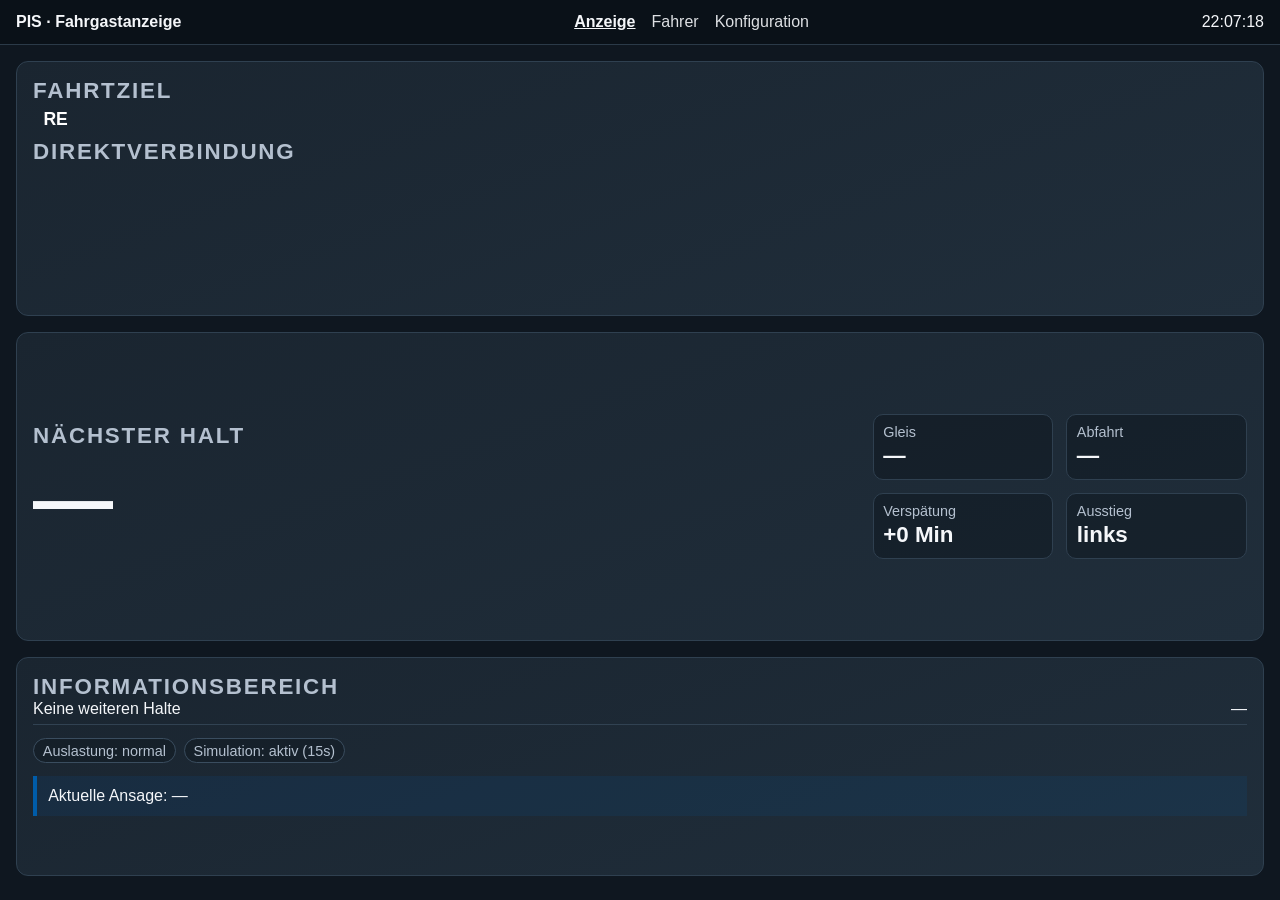
<file: index.html>
<!doctype html>
<html lang="de">
<head>
  <meta charset="utf-8" />
  <meta name="viewport" content="width=device-width,initial-scale=1" />
  <title>DB‑orientiertes PIS</title>
  <link rel="stylesheet" href="style.css" />
</head>
<body>
  <nav class="top-nav">
    <strong id="appTitle">PIS · Fahrgastanzeige</strong>
    <div class="nav-links">
      <a href="/" data-view-link="display">Anzeige</a>
      <a href="/?driver" data-view-link="driver">Fahrer</a>
      <a href="/?config" data-view-link="config">Konfiguration</a>
    </div>
    <div id="clock"></div>
  </nav>

  <main id="displayView" class="screen app-view">
    <section class="panel destination-panel">
      <div class="kicker">Fahrtziel</div>
      <div id="linePill" class="line-pill">—</div>
      <h1 id="destination">Keine aktive Route</h1>
      <div id="viaStops" class="kicker"></div>
    </section>

    <section class="panel next-stop-panel">
      <div>
        <div class="kicker">Nächster Halt</div>
        <div id="nextStop" class="next-stop">—</div>
      </div>
      <div class="status-grid">
        <div class="status-item">
          <div class="label">Gleis</div>
          <div id="platform" class="value">—</div>
        </div>
        <div class="status-item">
          <div class="label">Abfahrt</div>
          <div id="plannedTime" class="value">—</div>
        </div>
        <div class="status-item">
          <div class="label">Verspätung</div>
          <div id="delay" class="value">+0 Min</div>
        </div>
        <div class="status-item">
          <div class="label">Ausstieg</div>
          <div id="doorSide" class="value">—</div>
        </div>
      </div>
    </section>

    <section class="panel">
      <div class="kicker">Informationsbereich</div>
      <ul id="upcomingStops" class="info-list"></ul>
      <div class="info-chip-row">
        <span id="occupancyChip" class="pill-muted">Auslastung: unbekannt</span>
        <span id="simChip" class="pill-muted">Simulation: aktiv</span>
      </div>
      <div id="serviceNotice" class="announcement is-hidden">Servicehinweis: —</div>
      <div id="activeAnnouncement" class="announcement">Aktuelle Ansage: —</div>
    </section>
  </main>

  <main id="driverView" class="control-layout app-view is-hidden">
    <section class="card">
      <div class="field">
        <label for="routeSelect">Route wählen</label>
        <select id="routeSelect"></select>
      </div>
      <div class="button-row">
        <button id="prevStop">Zurück</button>
        <button id="nextStopBtn">Nächster</button>
        <button id="setStop">Setzen</button>
      </div>
      <div class="field compact-field">
        <label for="jumpStopSelect">Direkt zu Halt springen</label>
        <div class="inline-field">
          <select id="jumpStopSelect"></select>
          <button id="jumpToStop">Übernehmen</button>
        </div>
      </div>
      <p id="activeStopText"></p>
      <div id="driverStops" class="stop-list"></div>
    </section>

    <section class="card">
      <div class="kicker">Verspätung</div>
      <div class="button-row">
        <button data-delay="1">+1 Min</button>
        <button data-delay="5">+5 Min</button>
        <button id="resetDelay">Reset</button>
      </div>
      <div class="field compact-field">
        <label for="delayDirectInput">Verspätung direkt setzen (Minuten)</label>
        <div class="inline-field">
          <input id="delayDirectInput" type="number" min="0" step="1" value="0" />
          <button id="applyDelayDirect">Setzen</button>
        </div>
      </div>
      <p id="delayInfo"></p>
    </section>

    <section class="card">
      <div class="kicker">Betriebseinstellungen</div>
      <div class="grid-2">
        <div class="field">
          <label for="occupancySelect">Auslastung</label>
          <select id="occupancySelect">
            <option value="low">niedrig</option>
            <option value="normal">normal</option>
            <option value="high">hoch</option>
            <option value="very-high">sehr hoch</option>
          </select>
        </div>
        <div class="field">
          <label for="simInterval">Simulationsintervall (Sek.)</label>
          <input id="simInterval" type="number" min="5" step="1" value="15" />
        </div>
      </div>
      <div class="field">
        <label for="serviceNoticeInput">Servicehinweis</label>
        <textarea id="serviceNoticeInput" rows="3" placeholder="z. B. Bistro außer Betrieb"></textarea>
      </div>
      <div class="inline-checkbox">
        <input id="simEnabled" type="checkbox" checked />
        <label for="simEnabled">Automatische Halt-Simulation aktiv</label>
      </div>
      <div class="button-row">
        <button id="applyOpsSettings">Einstellungen speichern</button>
        <button id="clearServiceNotice">Hinweis löschen</button>
        <button id="resetRuntimeState">Runtime zurücksetzen</button>
      </div>
    </section>

    <section class="card">
      <div class="field">
        <label for="templateSelect">Ansage‑Template</label>
        <select id="templateSelect"></select>
      </div>
      <div class="field">
        <label>Vorschau</label>
        <textarea id="announcementPreview" rows="4" readonly></textarea>
      </div>
      <button id="triggerAnnouncement">Ansage auslösen</button>
    </section>
  </main>

  <main id="configView" class="control-layout app-view is-hidden">
    <section class="card">
      <div class="kicker">Linien</div>
      <div class="grid-2">
        <div class="field"><label>ID</label><input id="lineId" /></div>
        <div class="field"><label>Name</label><input id="lineName" /></div>
        <div class="field"><label>Produkt</label><input id="lineProduct" placeholder="RE, RB, ICE ..." /></div>
        <div class="field"><label>Farbe</label><input id="lineColor" type="color" value="#005ca9" /></div>
      </div>
      <button id="addLine">Linie hinzufügen</button>
    </section>

    <section class="card">
      <div class="kicker">Routen & Halte</div>
      <div class="grid-2">
        <div class="field"><label>Route‑ID</label><input id="routeId" /></div>
        <div class="field"><label>Route‑Name</label><input id="routeName" /></div>
        <div class="field"><label>Linie</label><select id="routeLine"></select></div>
      </div>
      <div class="grid-2">
        <div class="field"><label>Halte‑ID</label><input id="stopId" /></div>
        <div class="field"><label>Name</label><input id="stopName" /></div>
        <div class="field"><label>Gleis</label><input id="stopPlatform" /></div>
        <div class="field"><label>Planzeit (HH:MM)</label><input id="stopTime" /></div>
        <div class="field"><label>Türseite</label>
          <select id="stopDoor">
            <option value="left">left</option>
            <option value="right">right</option>
            <option value="both">both</option>
          </select>
        </div>
      </div>
      <div class="button-row">
        <button id="addStop">Stopp zur Route</button>
        <button id="saveRoute">Route speichern</button>
      </div>
      <pre id="routePreview"></pre>
    </section>

    <section class="card">
      <div class="kicker">Ansagen</div>
      <div class="grid-2">
        <div class="field"><label>Snippet‑ID</label><input id="snippetId" /></div>
        <div class="field"><label>Text</label><input id="snippetText" /></div>
      </div>
      <button id="addSnippet">Snippet hinzufügen</button>
      <div class="grid-2">
        <div class="field"><label>Template‑ID</label><input id="templateId" /></div>
        <div class="field"><label>Name</label><input id="templateName" value="Nächster Halt" /></div>
      </div>
      <div class="field">
        <label>Token‑Sequenz (ein Token pro Zeile: snippet:&lt;id&gt;, text:&lt;wert&gt;, placeholder:&lt;name&gt;)</label>
        <textarea id="templateTokens" rows="5"></textarea>
      </div>
      <button id="saveTemplate">Template speichern</button>
    </section>

    <section class="card">
      <div class="button-row">
        <button id="saveConfig">In localStorage speichern</button>
        <button id="exportConfig">JSON exportieren</button>
        <label style="display:inline-flex;align-items:center;gap:.4rem;cursor:pointer;">
          JSON importieren
          <input type="file" id="importConfig" accept="application/json" style="display:none" />
        </label>
      </div>
      <textarea id="configRaw" rows="12"></textarea>
    </section>
  </main>

  <script src="main.js"></script>
  <script src="driver.js"></script>
  <script src="config-editor.js"></script>
</body>
</html>
</file>
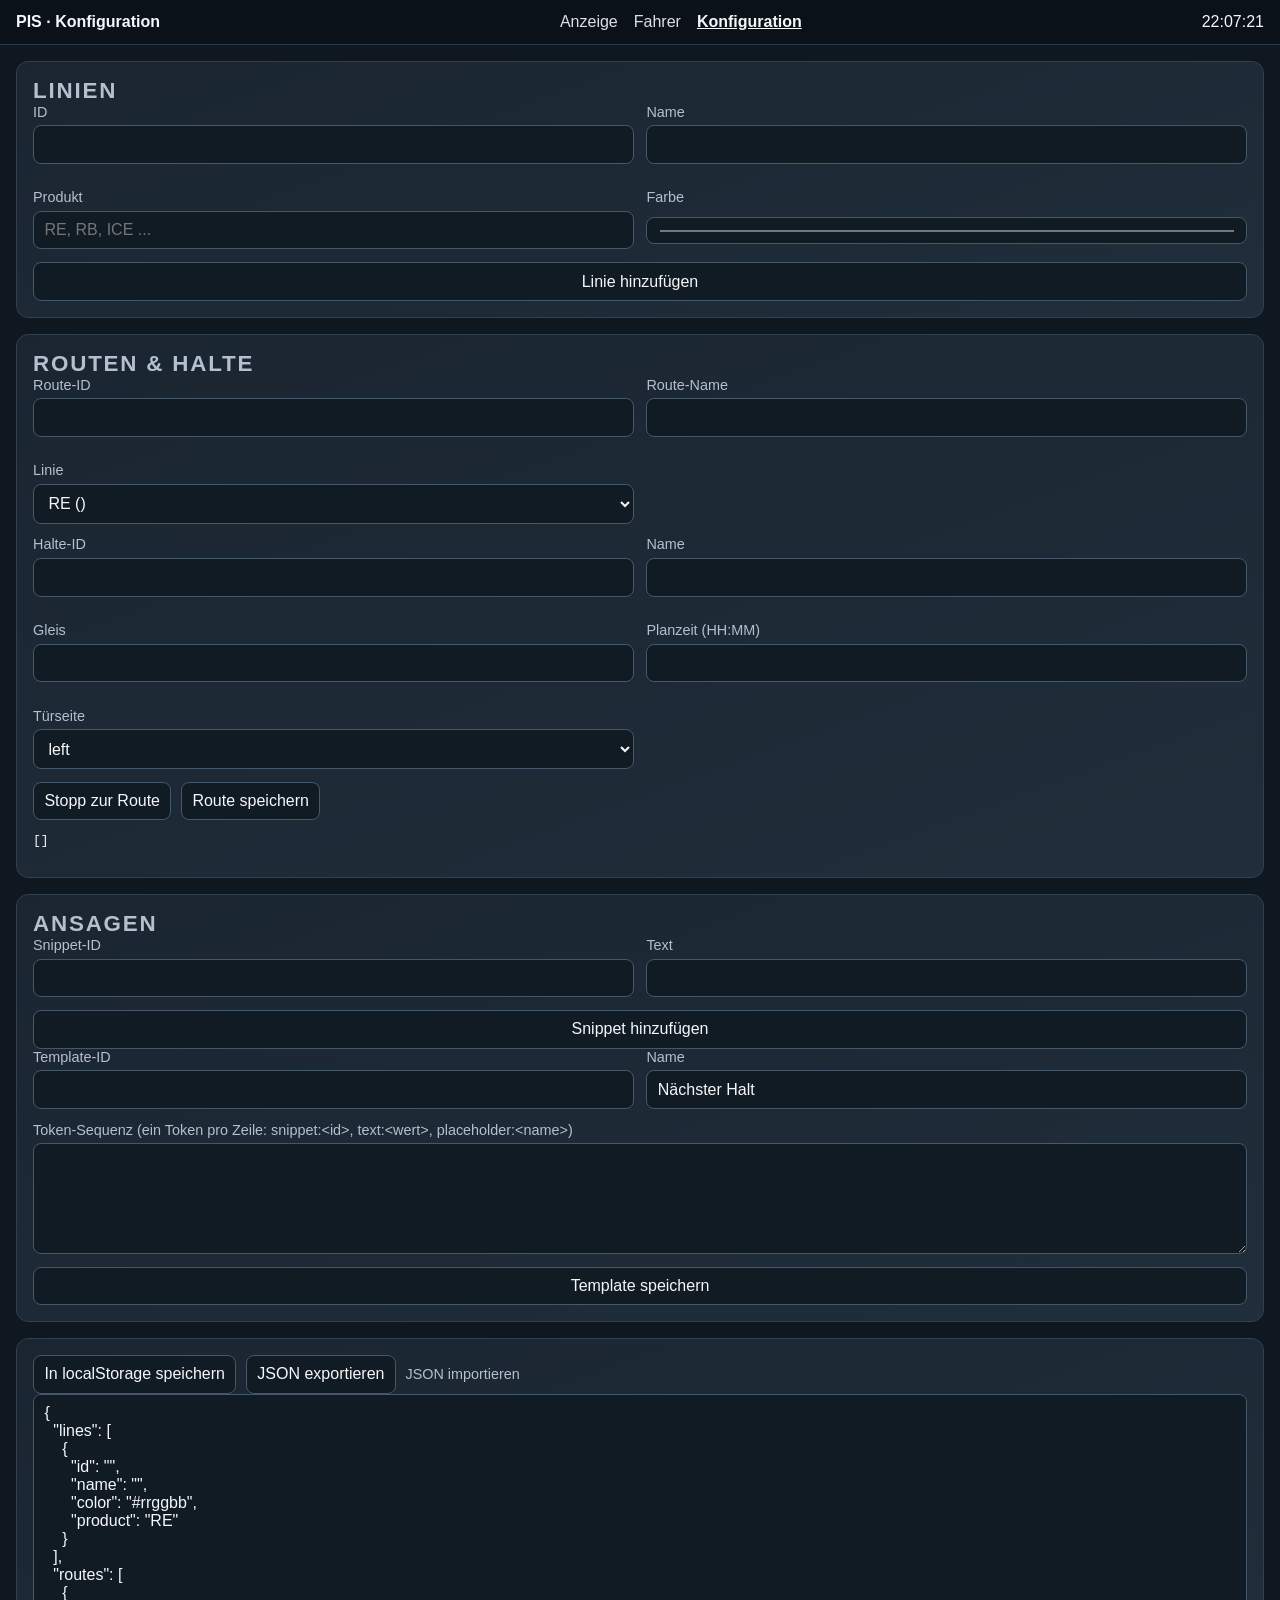
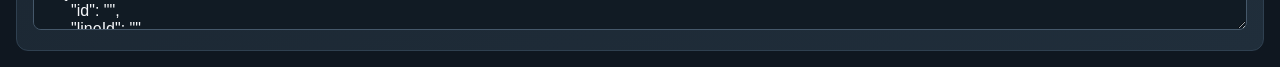
<file: config.html>
<!doctype html>
<html lang="de">
<head>
  <meta charset="utf-8" />
  <meta http-equiv="refresh" content="0; url=/?config" />
  <title>Weiterleitung…</title>
</head>
<body>
  <script>window.location.replace('/?config');</script>
</body>
</html>
</file>
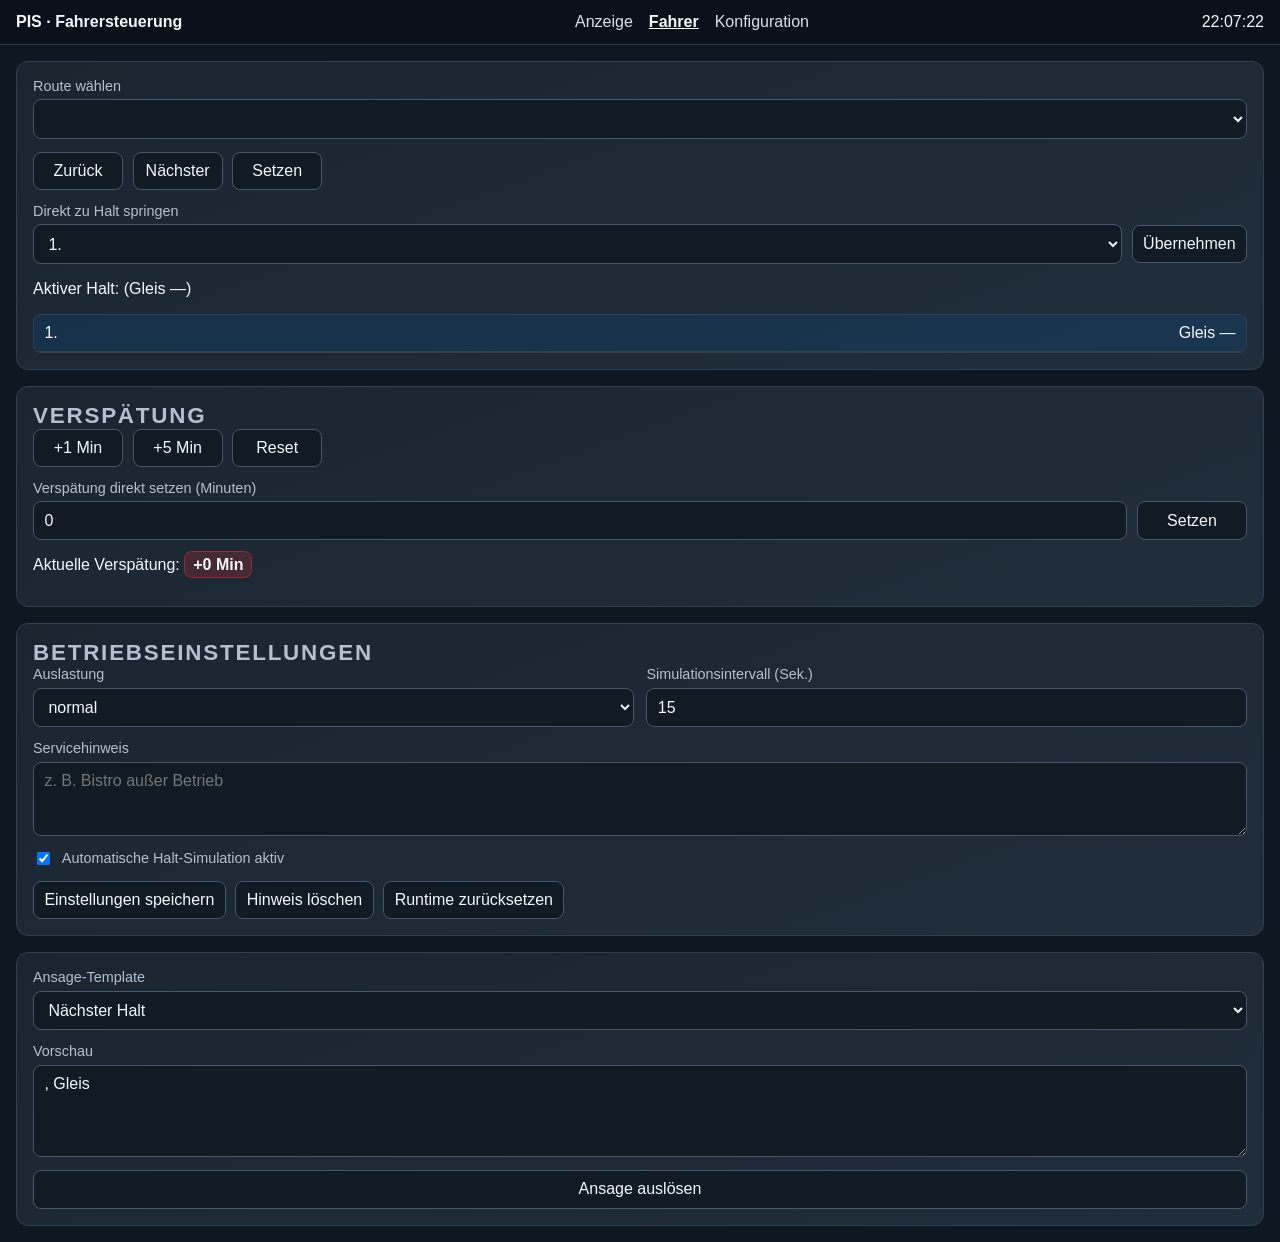
<file: driver.html>
<!doctype html>
<html lang="de">
<head>
  <meta charset="utf-8" />
  <meta http-equiv="refresh" content="0; url=/?driver" />
  <title>Weiterleitung…</title>
</head>
<body>
  <script>window.location.replace('/?driver');</script>
</body>
</html>
</file>
<file: style.css>
:root {
  --db-bg: #0f1720;
  --db-panel: #1a2530;
  --db-panel-2: #202e3b;
  --db-text: #f5f7fa;
  --db-muted: #b4c0cf;
  --db-danger: #d72e2e;
  --db-accent: #005ca9;
  --db-ice: #ec0016;
  --radius: 12px;
}

* { box-sizing: border-box; }
body {
  margin: 0;
  font-family: "Arial", "Helvetica Neue", sans-serif;
  background: var(--db-bg);
  color: var(--db-text);
}

a { color: var(--db-text); text-decoration: none; }

.top-nav {
  display: flex;
  justify-content: space-between;
  align-items: center;
  gap: 1rem;
  padding: 0.8rem 1rem;
  background: #0a1118;
  border-bottom: 1px solid #2b3a48;
}

.nav-links { display: flex; gap: 1rem; }
.nav-links a { opacity: 0.9; }
.nav-links a:hover { opacity: 1; text-decoration: underline; }

.screen {
  min-height: calc(100vh - 53px);
  padding: 1rem;
  display: grid;
  grid-template-rows: 1.4fr 1.7fr 1.2fr;
  gap: 1rem;
}

.panel {
  background: linear-gradient(160deg, var(--db-panel), var(--db-panel-2));
  border: 1px solid #2f4050;
  border-radius: var(--radius);
  padding: 1rem;
}

.destination-panel h1 {
  margin: 0.2rem 0;
  font-size: clamp(2rem, 6vw, 4.4rem);
  line-height: 1.1;
}

.kicker {
  font-size: clamp(1rem, 2vw, 1.4rem);
  text-transform: uppercase;
  letter-spacing: 0.08em;
  font-weight: 700;
  color: var(--db-muted);
}

.line-pill {
  display: inline-flex;
  gap: .5rem;
  align-items: center;
  padding: 0.35rem 0.65rem;
  border-radius: 999px;
  font-size: 1.1rem;
  font-weight: 700;
  color: #fff;
}

.next-stop-panel {
  display: grid;
  grid-template-columns: 2.2fr 1fr;
  gap: 1rem;
  align-items: center;
}

.next-stop {
  font-size: clamp(2.2rem, 7vw, 5rem);
  font-weight: 800;
  margin: .3rem 0;
}

.status-grid {
  display: grid;
  grid-template-columns: repeat(2, minmax(0, 1fr));
  gap: .8rem;
}
.status-item {
  background: rgba(10, 17, 24, .42);
  border: 1px solid #2f4050;
  border-radius: 10px;
  padding: .6rem;
}
.status-item .label { color: var(--db-muted); font-size: .9rem; }
.status-item .value { font-size: 1.4rem; font-weight: 700; margin-top: .2rem; }

.info-list {
  list-style: none;
  margin: 0;
  padding: 0;
  display: grid;
  gap: .55rem;
}
.info-list li {
  display: flex;
  justify-content: space-between;
  border-bottom: 1px solid #314252;
  padding-bottom: .4rem;
}

.announcement {
  margin-top: .8rem;
  padding: .7rem;
  border-left: 4px solid var(--db-accent);
  background: rgba(0,92,169,.12);
}

.delay-positive { color: #ffbdc3; }
.delay-badge {
  padding: 0.25rem 0.5rem;
  border-radius: 8px;
  font-weight: 700;
  background: rgba(215,46,46,.22);
  border: 1px solid rgba(215,46,46,.5);
}

.control-layout {
  display: grid;
  grid-template-columns: 1fr;
  gap: 1rem;
  padding: 1rem;
}

.card {
  background: linear-gradient(160deg, var(--db-panel), var(--db-panel-2));
  border: 1px solid #2f4050;
  border-radius: var(--radius);
  padding: 1rem;
}

.field {
  display: grid;
  gap: 0.35rem;
  margin-bottom: .8rem;
}

label { color: var(--db-muted); font-size: .9rem; }
input, select, button, textarea {
  width: 100%;
  border-radius: 8px;
  border: 1px solid #45586a;
  background: #111b24;
  color: var(--db-text);
  padding: .58rem .65rem;
  font: inherit;
}

button { cursor: pointer; }
button:hover { background: #182634; }
.button-row { display: flex; gap: .6rem; flex-wrap: wrap; }
.button-row button { width: auto; min-width: 90px; }

.stop-list {
  max-height: 280px;
  overflow: auto;
  border: 1px solid #314252;
  border-radius: 8px;
}
.stop-row {
  padding: .55rem .65rem;
  border-bottom: 1px solid #314252;
  display: flex;
  justify-content: space-between;
  gap: .6rem;
}
.stop-row.active { background: rgba(0,92,169,.18); }

.grid-2 {
  display: grid;
  gap: .8rem;
  grid-template-columns: repeat(2, minmax(0, 1fr));
}

@media (max-width: 900px) {
  .screen { grid-template-rows: auto; }
  .next-stop-panel { grid-template-columns: 1fr; }
  .grid-2 { grid-template-columns: 1fr; }
}


.app-view.is-hidden { display: none; }
.nav-links a.active { text-decoration: underline; font-weight: 700; opacity: 1; }


.info-chip-row {
  margin-top: .8rem;
  display: flex;
  gap: .5rem;
  flex-wrap: wrap;
}

.pill-muted {
  border: 1px solid #3a4d5f;
  border-radius: 999px;
  padding: .22rem .55rem;
  color: var(--db-muted);
  background: rgba(17, 27, 36, .55);
  font-size: .9rem;
}

.inline-field {
  display: flex;
  gap: .6rem;
  align-items: center;
}

.inline-field > *:first-child {
  flex: 1;
}

.inline-field button {
  width: auto;
  min-width: 110px;
}

.compact-field {
  margin-top: .8rem;
}

.inline-checkbox {
  margin: .2rem 0 .8rem;
  display: flex;
  align-items: center;
  gap: .55rem;
}

.inline-checkbox input {
  width: auto;
}

.is-hidden {
  display: none;
}
</file>
